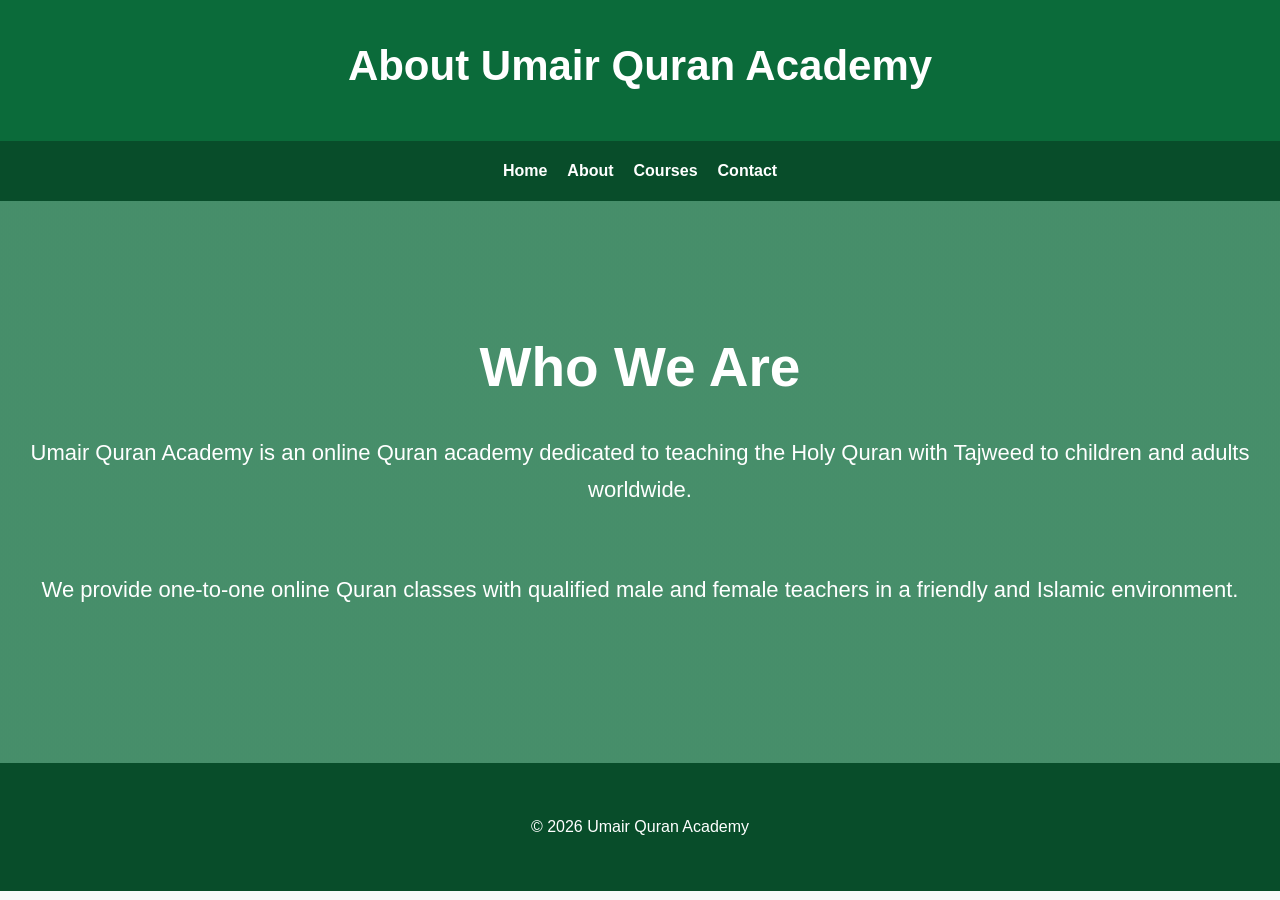
<file: about.html>
<!DOCTYPE html>
<html lang="en">
<head>
<meta charset="UTF-8">
<meta name="viewport" content="width=device-width, initial-scale=1.0">
<title>About - Umair Quran Academy</title>
<link rel="stylesheet" href="style.css">
</head>
<body>

<header>
<h1>About Umair Quran Academy</h1>
</header>

<nav>
<a href="index.html">Home</a>
<a href="about.html">About</a>
<a href="courses.html">Courses</a>
<a href="contact.html">Contact</a>
</nav>

<section class="hero">
<h1>Who We Are</h1>

<p>
Umair Quran Academy is an online Quran academy dedicated to teaching the Holy Quran with Tajweed to children and adults worldwide.
</p>

<br>

<p>
We provide one-to-one online Quran classes with qualified male and female teachers in a friendly and Islamic environment.
</p>

</section>

<footer>
© 2026 Umair Quran Academy
</footer>

</body>
</html>
</file>
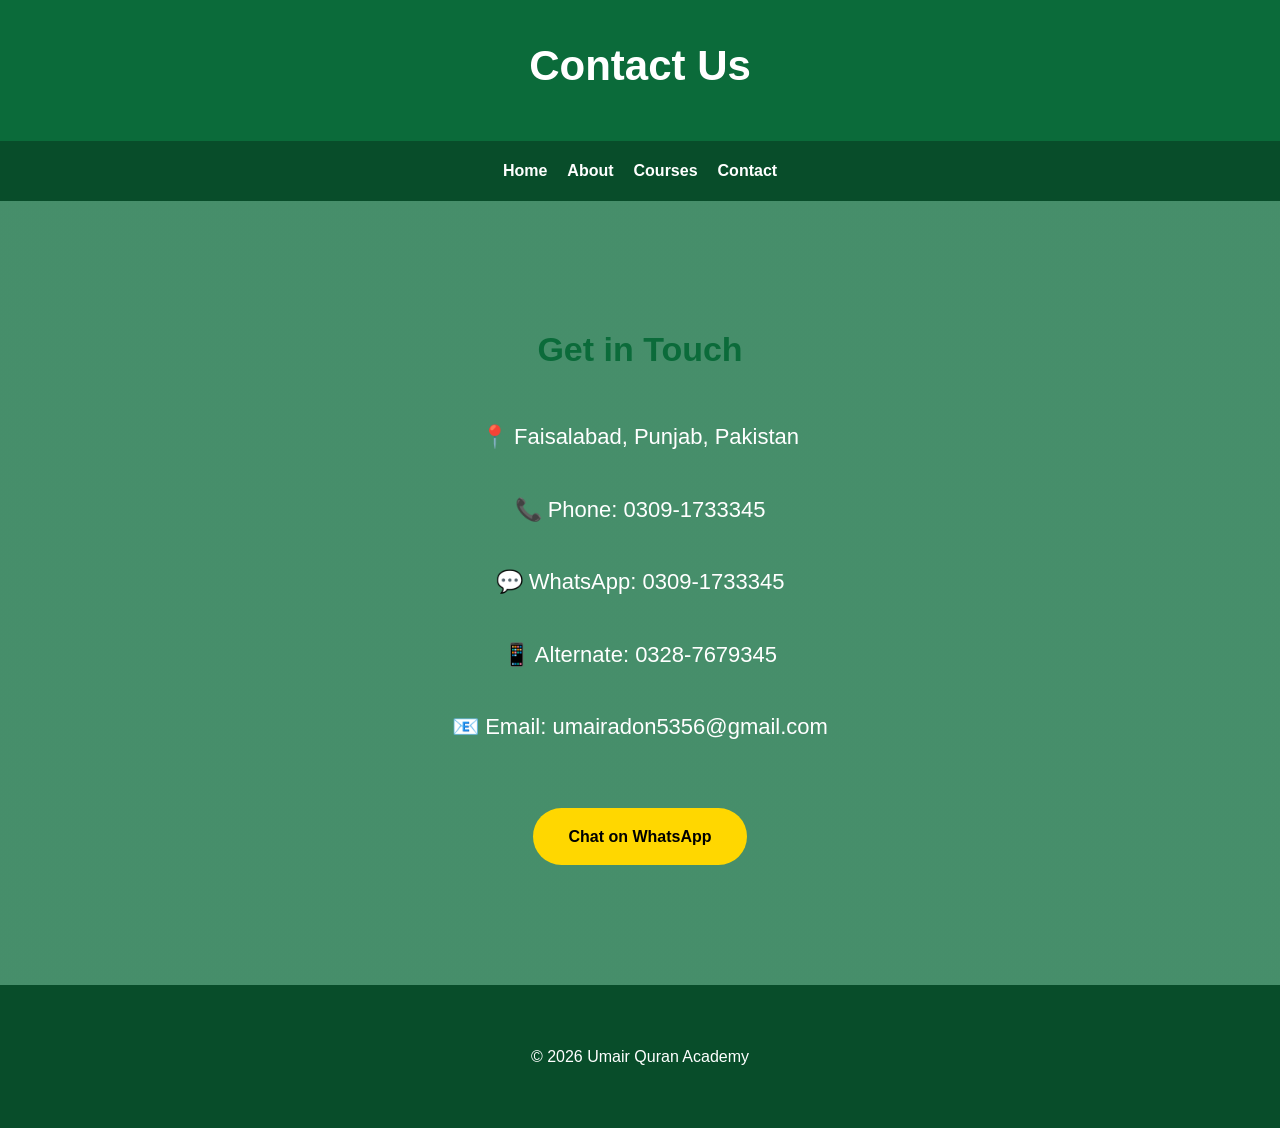
<file: contact.html>
<!DOCTYPE html>
<html lang="en">
<head>
<meta charset="UTF-8">
<meta name="viewport" content="width=device-width, initial-scale=1.0">
<title>Contact - Umair Quran Academy</title>
<link rel="stylesheet" href="style.css">
</head>
<body>

<header>
<h1>Contact Us</h1>
</header>

<nav>
<a href="index.html">Home</a>
<a href="about.html">About</a>
<a href="courses.html">Courses</a>
<a href="contact.html">Contact</a>
</nav>

<section class="hero">

<h2>Get in Touch</h2>

<p>📍 Faisalabad, Punjab, Pakistan</p>

<p>📞 Phone: 0309-1733345</p>

<p>💬 WhatsApp: 0309-1733345</p>

<p>📱 Alternate: 0328-7679345</p>

<p>📧 Email: umairadon5356@gmail.com</p>

<br>

<a class="btn" href="https://wa.me/923091733345">
Chat on WhatsApp
</a>

</section>

<footer>
<p>© 2026 Umair Quran Academy</p>
</footer>

</body>
</html>
</file>
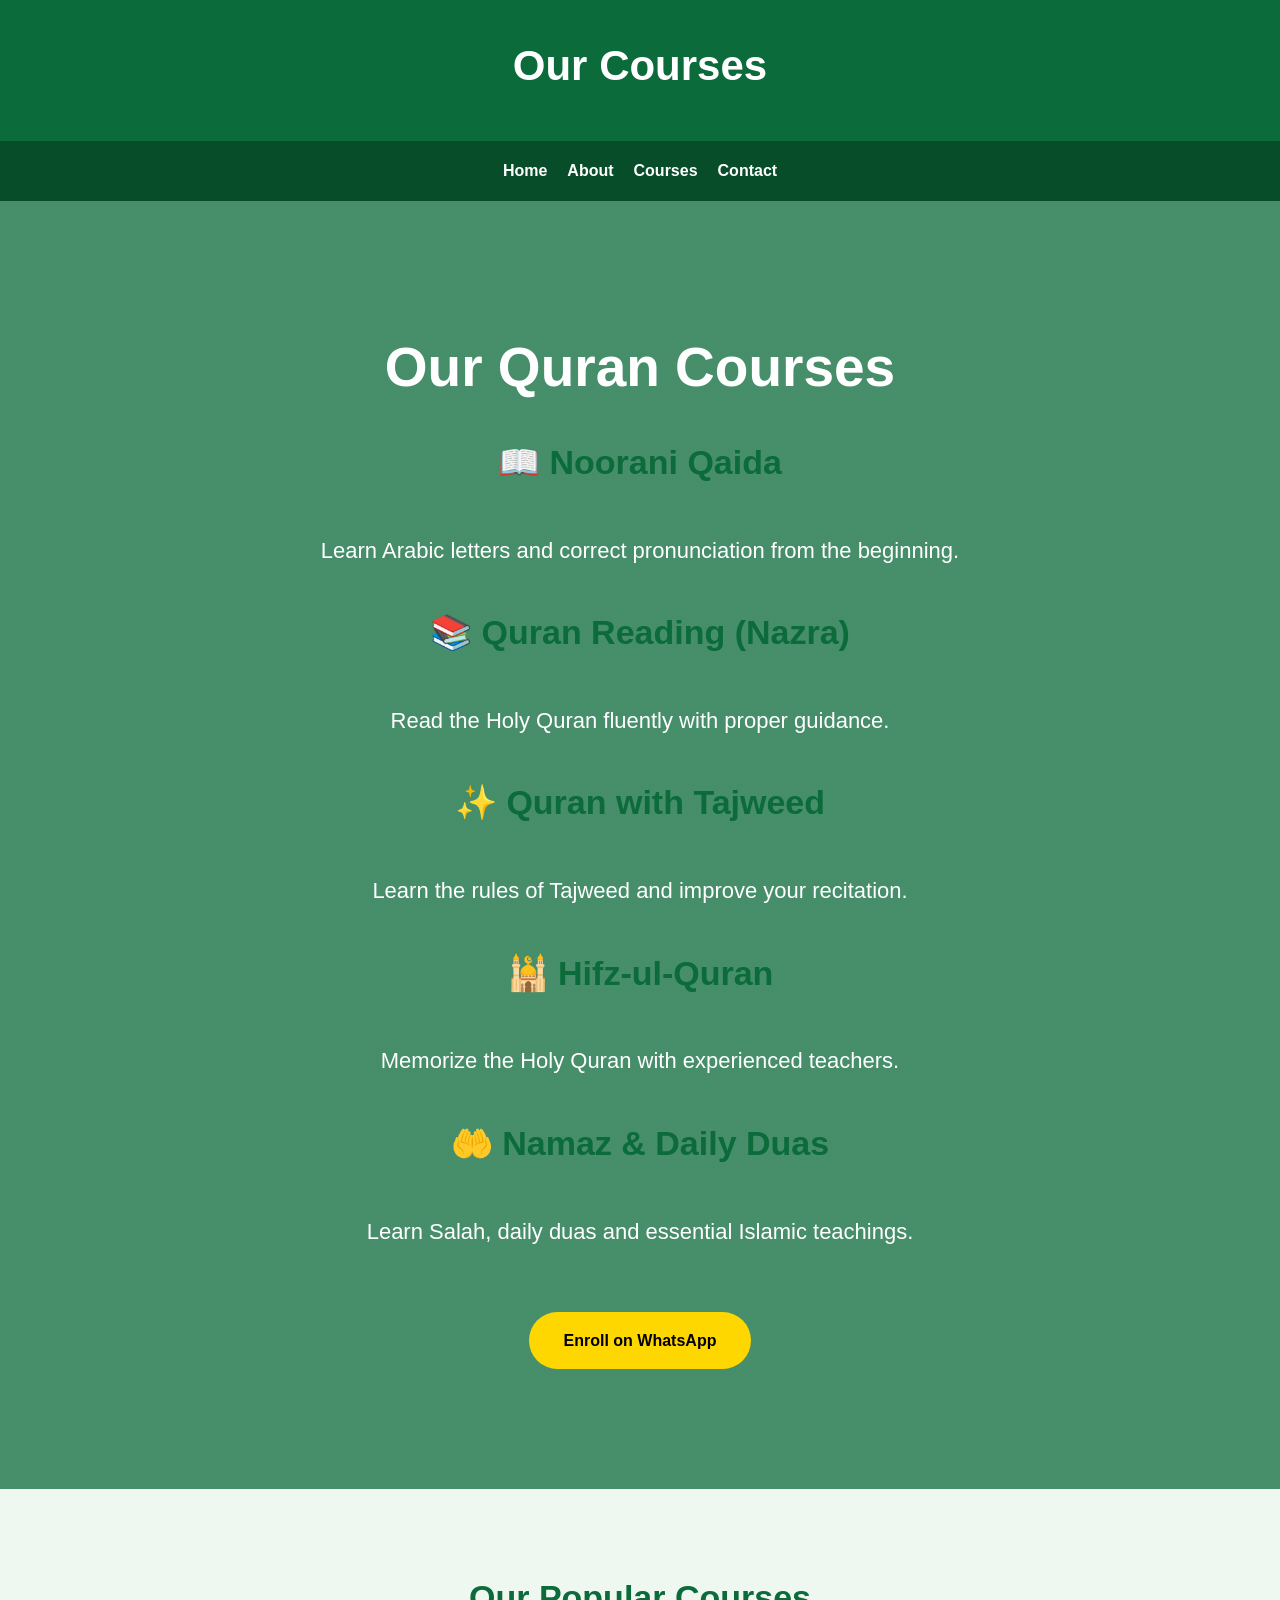
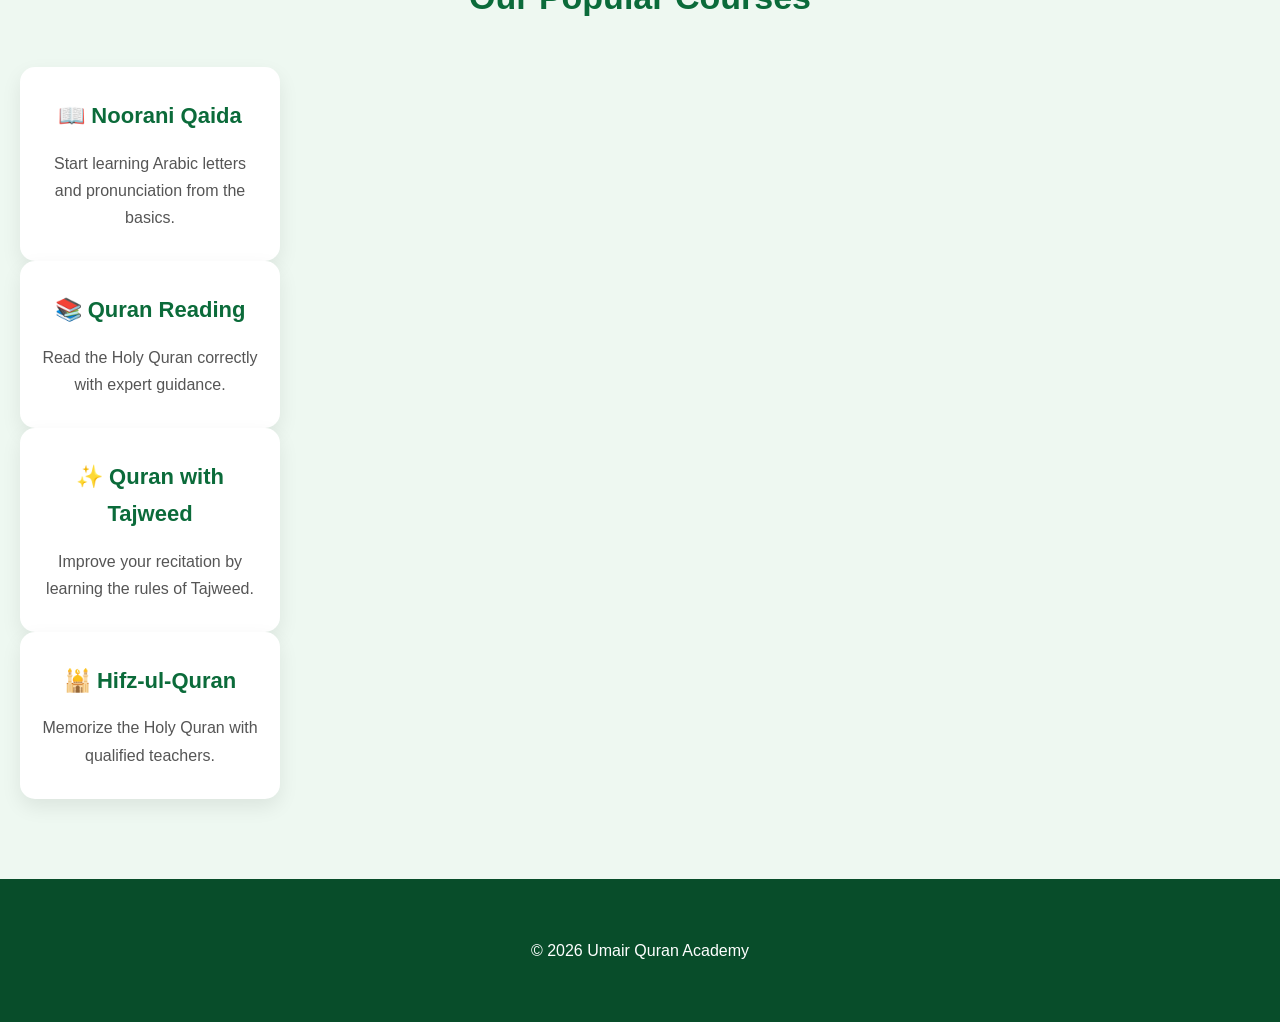
<file: courses.html>
<!DOCTYPE html>
<html lang="en">
<head>
    <meta charset="UTF-8">
    <meta name="viewport" content="width=device-width, initial-scale=1.0">
    <title>Courses - Umair Quran Academy</title>
    <link rel="stylesheet" href="style.css">
</head>
<body>

<header>
    <h1>Our Courses</h1>
</header>

<nav>
    <a href="index.html">Home</a>
    <a href="about.html">About</a>
    <a href="courses.html">Courses</a>
    <a href="contact.html">Contact</a>
</nav>

<section class="hero">
    <h1>Our Quran Courses</h1>

    <h2>📖 Noorani Qaida</h2>
    <p>Learn Arabic letters and correct pronunciation from the beginning.</p>

    <h2>📚 Quran Reading (Nazra)</h2>
    <p>Read the Holy Quran fluently with proper guidance.</p>

    <h2>✨ Quran with Tajweed</h2>
    <p>Learn the rules of Tajweed and improve your recitation.</p>

    <h2>🕌 Hifz-ul-Quran</h2>
    <p>Memorize the Holy Quran with experienced teachers.</p>

    <h2>🤲 Namaz & Daily Duas</h2>
    <p>Learn Salah, daily duas and essential Islamic teachings.</p>

    <br>

    <a class="btn" href="https://wa.me/923091733345">
        Enroll on WhatsApp
    </a>
</section>
<section class="courses-section">

<h2>Our Popular Courses</h2>

<div class="course-card">
<h3>📖 Noorani Qaida</h3>
<p>Start learning Arabic letters and pronunciation from the basics.</p>
</div>

<div class="course-card">
<h3>📚 Quran Reading</h3>
<p>Read the Holy Quran correctly with expert guidance.</p>
</div>

<div class="course-card">
<h3>✨ Quran with Tajweed</h3>
<p>Improve your recitation by learning the rules of Tajweed.</p>
</div>

<div class="course-card">
<h3>🕌 Hifz-ul-Quran</h3>
<p>Memorize the Holy Quran with qualified teachers.</p>
</div>

</section>
<footer>
    <p>© 2026 Umair Quran Academy</p>
</footer>

</body>
</html>
</file>
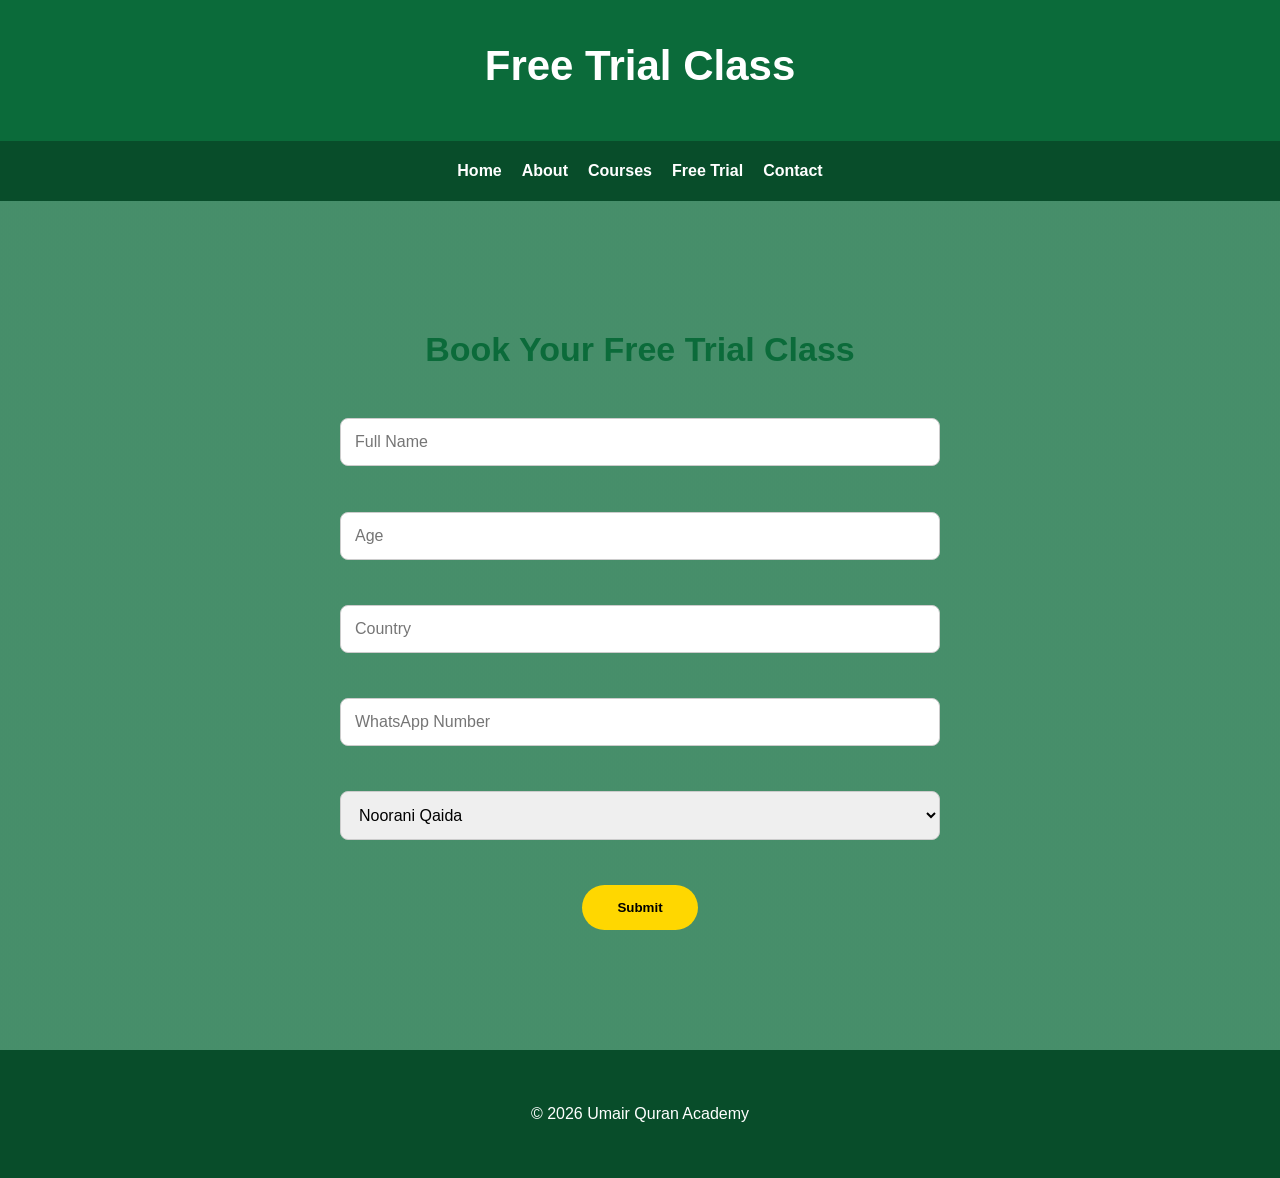
<file: trial.html>
<!DOCTYPE html>
<html lang="en">
<head>
<meta charset="UTF-8">
<meta name="viewport" content="width=device-width, initial-scale=1.0">
<title>Free Trial - Umair Quran Academy</title>
<link rel="stylesheet" href="style.css">
</head>
<body>

<header>
<h1>Free Trial Class</h1>
</header>

<nav>
<a href="index.html">Home</a>
<a href="about.html">About</a>
<a href="courses.html">Courses</a>
<a href="trial.html">Free Trial</a>
<a href="contact.html">Contact</a>
</nav>

<section class="hero">

<h2>Book Your Free Trial Class</h2>

<form>

<input type="text" placeholder="Full Name" required><br><br>

<input type="number" placeholder="Age" required><br><br>

<input type="text" placeholder="Country" required><br><br>

<input type="tel" placeholder="WhatsApp Number" required><br><br>

<select>
<option>Noorani Qaida</option>
<option>Quran Reading</option>
<option>Tajweed</option>
<option>Hifz-ul-Quran</option>
<option>Islamic Studies</option>
</select>

<br><br>

<button class="btn">Submit</button>

</form>

</section>

<footer>
© 2026 Umair Quran Academy
</footer>

<script src="script.js"></script>

</body>
</html>
</file>
<file: style.css>
/* ===================================
   UMAIR QURAN ACADEMY
   STYLE.CSS - PART 1
=================================== */

*{
    margin:0;
    padding:0;
    box-sizing:border-box;
}

html{
    scroll-behavior:smooth;
}

body{
    font-family:'Poppins',Arial,sans-serif;
    background:#f8f9fa;
    color:#333;
    line-height:1.7;
}

/* Header */

header{
    background:#0b6b3a;
    color:#fff;
    text-align:center;
    padding:30px 20px;
}

.logo{
    width:100px;
    height:100px;
    object-fit:contain;
    display:block;
    margin:0 auto 15px;
}

header h1{
    font-size:42px;
    margin-bottom:10px;
}

header p{
    font-size:18px;
}

/* Navigation */

nav{
    background:#084d2a;
    display:flex;
    justify-content:center;
    align-items:center;
    flex-wrap:wrap;
    gap:20px;
    padding:16px;
    position:sticky;
    top:0;
    z-index:1000;
}

nav a{
    color:white;
    text-decoration:none;
    font-size:16px;
    font-weight:600;
    transition:.3s;
}

nav a:hover{
    color:gold;
}

/* Hero */

.hero{
    background:
    linear-gradient(rgba(11,107,58,.75),rgba(11,107,58,.75)),
    url("https://images.unsplash.com/photo-1519817650390-64a93db51149?w=1600");
    background-size:cover;
    background-position:center;
    color:white;
    text-align:center;
    padding:120px 20px;
}

.hero-content{
    max-width:850px;
    margin:auto;
}

.hero h1{
    font-size:55px;
    margin-bottom:20px;
}

.hero p{
    font-size:22px;
    margin-bottom:35px;
}

/* Button */

.btn{
    display:inline-block;
    background:gold;
    color:black;
    text-decoration:none;
    padding:15px 35px;
    border-radius:50px;
    font-weight:bold;
    transition:.3s;
}

.btn:hover{
    background:white;
    color:#0b6b3a;
    transform:translateY(-3px);
}

/* Common Section */

section{
    padding:80px 20px;
}

section h2{
    text-align:center;
    color:#0b6b3a;
    margin-bottom:40px;
    font-size:34px;
}/* ===================================
   FEATURES
=================================== */

.features{
    background:#ffffff;
}

.feature-container{
    max-width:1200px;
    margin:auto;
    display:flex;
    flex-wrap:wrap;
    justify-content:center;
    gap:25px;
}

.feature-box{
    background:#fff;
    width:260px;
    padding:30px 20px;
    border-radius:15px;
    text-align:center;
    box-shadow:0 8px 20px rgba(0,0,0,.08);
    transition:.3s;
}

.feature-box:hover{
    transform:translateY(-8px);
    box-shadow:0 15px 30px rgba(0,0,0,.15);
}

.feature-box h3{
    color:#0b6b3a;
    margin-bottom:15px;
    font-size:22px;
}

.feature-box p{
    color:#555;
    font-size:15px;
}

/* ===================================
   COURSES
=================================== */

.courses-section{
    background:#eef8f1;
}

.course-container{
    max-width:1200px;
    margin:auto;
    display:flex;
    flex-wrap:wrap;
    justify-content:center;
    gap:25px;
}

.course-card{
    background:#fff;
    width:260px;
    padding:30px 20px;
    border-radius:15px;
    text-align:center;
    box-shadow:0 8px 20px rgba(0,0,0,.08);
    transition:.3s;
}

.course-card:hover{
    transform:translateY(-8px);
    box-shadow:0 15px 30px rgba(0,0,0,.15);
}

.course-card h3{
    color:#0b6b3a;
    margin-bottom:15px;
    font-size:22px;
}

.course-card p{
    color:#555;
}

/* ===================================
   QURAN SECTION
=================================== */

.quran-section{
    background:#0b6b3a;
    color:white;
    text-align:center;
}

.quran-section h2{
    color:white;
}

.arabic{
    font-size:42px;
    margin:30px 0;
    line-height:2;
    font-weight:bold;
}

/* ===================================
   COUNTRIES
=================================== */

.countries{
    background:#ffffff;
}

.country-container{
    max-width:1200px;
    margin:auto;
    display:flex;
    flex-wrap:wrap;
    justify-content:center;
    gap:15px;
}

.country-card{
    background:white;
    padding:15px 25px;
    border-radius:10px;
    box-shadow:0 5px 15px rgba(0,0,0,.08);
    font-size:18px;
    transition:.3s;
}

.country-card:hover{
    background:#0b6b3a;
    color:white;
    transform:translateY(-5px);
}/* ===================================
   TESTIMONIALS
=================================== */

.testimonials{
    background:#eef8f1;
}

.testimonial-container{
    max-width:1200px;
    margin:auto;
    display:flex;
    flex-wrap:wrap;
    justify-content:center;
    gap:25px;
}

.testimonial-card{
    width:320px;
    background:white;
    padding:30px 25px;
    border-radius:15px;
    text-align:center;
    box-shadow:0 8px 20px rgba(0,0,0,.08);
    transition:.3s;
}

.testimonial-card:hover{
    transform:translateY(-8px);
    box-shadow:0 15px 30px rgba(0,0,0,.15);
}

.testimonial-card p{
    margin:20px 0;
    color:#555;
}

.testimonial-card h4{
    color:#0b6b3a;
}

/* ===================================
   CALL TO ACTION
=================================== */

.cta{
    background:#0b6b3a;
    color:white;
    text-align:center;
}

.cta h2{
    color:white;
    margin-bottom:20px;
}

.cta p{
    max-width:700px;
    margin:0 auto 30px;
    font-size:18px;
}

/* ===================================
   FORM
=================================== */

form{
    max-width:600px;
    margin:auto;
}

input,
select,
textarea{
    width:100%;
    padding:14px;
    margin-bottom:18px;
    border:1px solid #ccc;
    border-radius:8px;
    font-size:16px;
    font-family:inherit;
}

button{
    border:none;
}

/* ===================================
   FOOTER
=================================== */

footer{
    background:#084d2a;
    color:white;
    text-align:center;
    padding:50px 20px;
}

footer h2{
    margin-bottom:15px;
}

footer p{
    margin:8px 0;
}

/* ===================================
   WHATSAPP BUTTON
=================================== */

.whatsapp{
    position:fixed;
    bottom:20px;
    right:20px;
    width:60px;
    height:60px;
    background:#25D366;
    color:white;
    display:flex;
    justify-content:center;
    align-items:center;
    text-decoration:none;
    border-radius:50%;
    font-size:30px;
    box-shadow:0 8px 20px rgba(0,0,0,.25);
    transition:.3s;
    z-index:9999;
}

.whatsapp:hover{
    transform:scale(1.1);
}

/* ===================================
   MOBILE RESPONSIVE
=================================== */

@media (max-width:768px){

header h1{
    font-size:32px;
}

header p{
    font-size:16px;
}

.logo{
    width:80px;
    height:80px;
}

nav{
    flex-direction:column;
    gap:12px;
}

.hero{
    padding:80px 20px;
}

.hero h1{
    font-size:36px;
}

.hero p{
    font-size:18px;
}

.feature-box,
.course-card,
.testimonial-card{
    width:100%;
    max-width:350px;
}

.country-card{
    width:90%;
    text-align:center;
}

section h2{
    font-size:28px;
}

.btn{
    padding:14px 28px;
}

}

/* ===================================
   SMALL MOBILE
=================================== */

@media (max-width:480px){

.hero h1{
    font-size:30px;
}

.hero p{
    font-size:16px;
}

header h1{
    font-size:28px;
}

.logo{
    width:70px;
    height:70px;
}

.whatsapp{
    width:55px;
    height:55px;
    font-size:26px;
}

}
</file>
